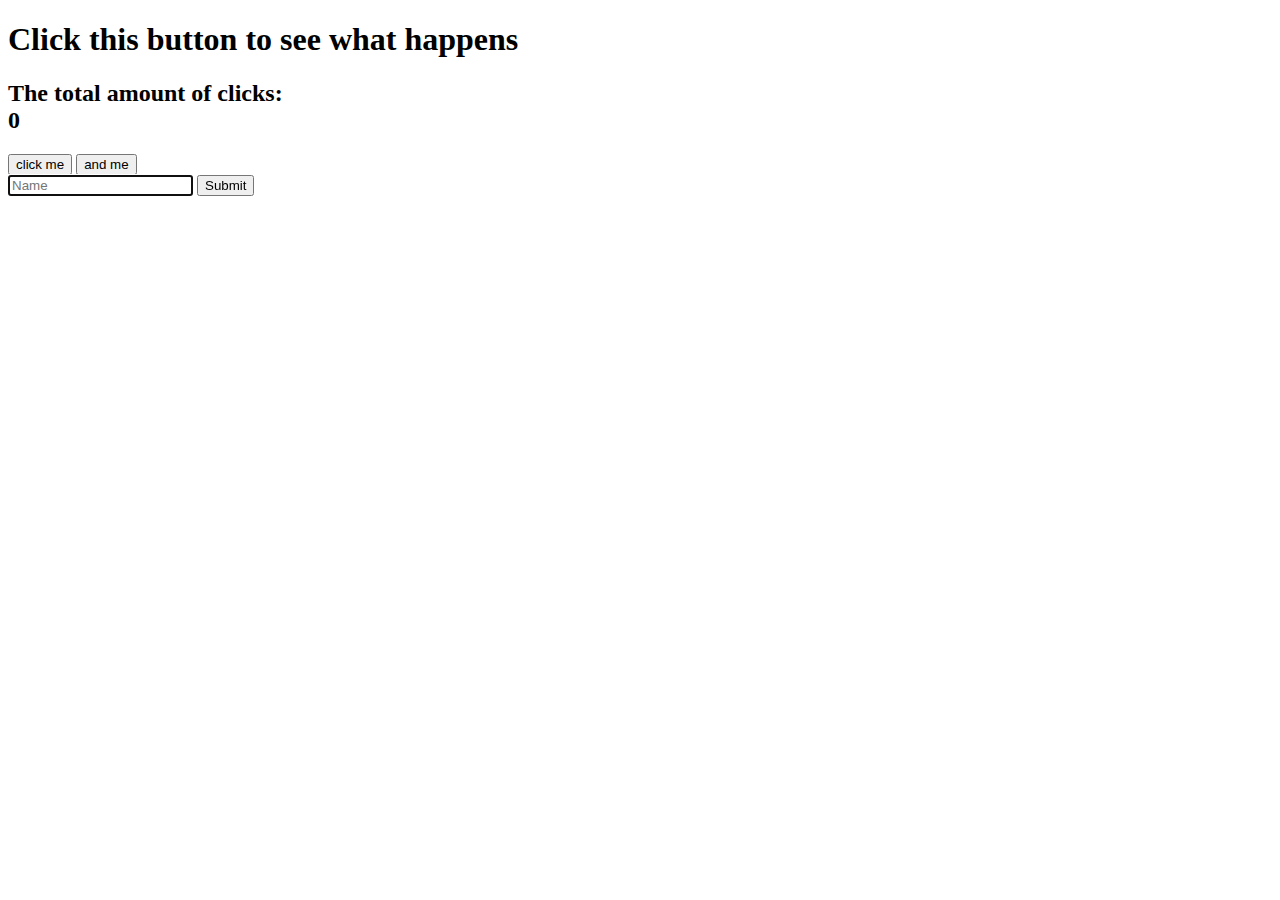
<file: index.html>
<!DOCTYPE html>
<html lang="en">
<head>
    <meta charset="UTF-8">
    <meta http-equiv="X-UA-Compatible" content="IE=edge">
    <meta name="viewport" content="width=device-width, initial-scale=1.0">
    <title>Mars Flight</title>
    <script src="./index.js"></script>
</head>
<body>
    <h1>Click this button to see what happens</h1>
    <h2>The total amount of clicks:<div id="click-counter">0</div></h2>
    <button>click me</button>
    <button>and me</button>
    <form id="namesubmit">
        <input autofocus id="name" placeholder="Name" type="text">
        <input type="submit">
    </form>
</body>
</html>
</file>
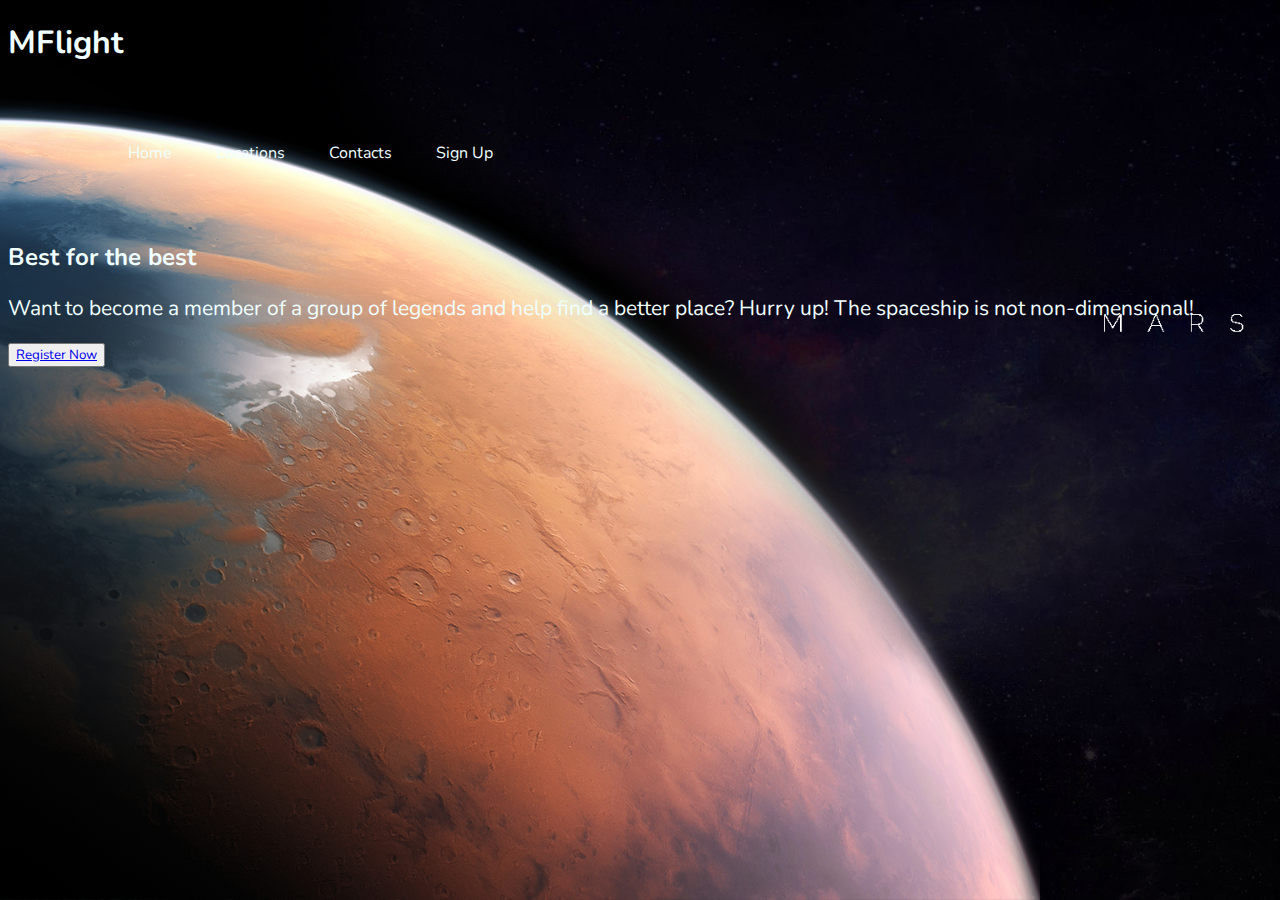
<file: mars-flight/index.html>
<!DOCTYPE html>
<html lang="en">

<head>
    <meta charset="UTF-8">
    <meta http-equiv="X-UA-Compatible" content="IE=edge">
    <meta name="viewport" content="width=device-width, initial-scale=1.0">
    <title>MFlight</title>
    <script src="./script.js"></script>
    <link rel="stylesheet" href="./main.css">
    <link rel="preconnect" href="https://fonts.googleapis.com">
    <link rel="preconnect" href="https://fonts.gstatic.com" crossorigin>
    <link href="https://fonts.googleapis.com/css2?family=Nunito:wght@300&display=swap" rel="stylesheet">
    <link rel="preconnect" href="https://fonts.googleapis.com">
    <link rel="preconnect" href="https://fonts.gstatic.com" crossorigin>
    <link href="https://fonts.googleapis.com/css2?family=Nunito:wght@300;800&display=swap" rel="stylesheet">

</head>

<body>
    <div class="menu">
        <h1 class="mflight">MFlight</h1>
        <div class="navbar">
            <nav>
            <ul>
                <li><a href="index.html">Home</a></li>
                <li><a>Locations</a></li>
                <li><a>Contacts</a></li>
                <li><a>Sign Up</a></li>
            </ul>
        </nav>
        </div>
    </div>

    <h2>Best for the best</h2>
    <p class="usermessage"> Want to become a member of a group of legends and help find a better place?
        Hurry up! The spaceship is not non-dimensional!
    </p>
    <button id="register"><a href="reg-page.html">Register Now</a></button>
</body>

</html>
</file>
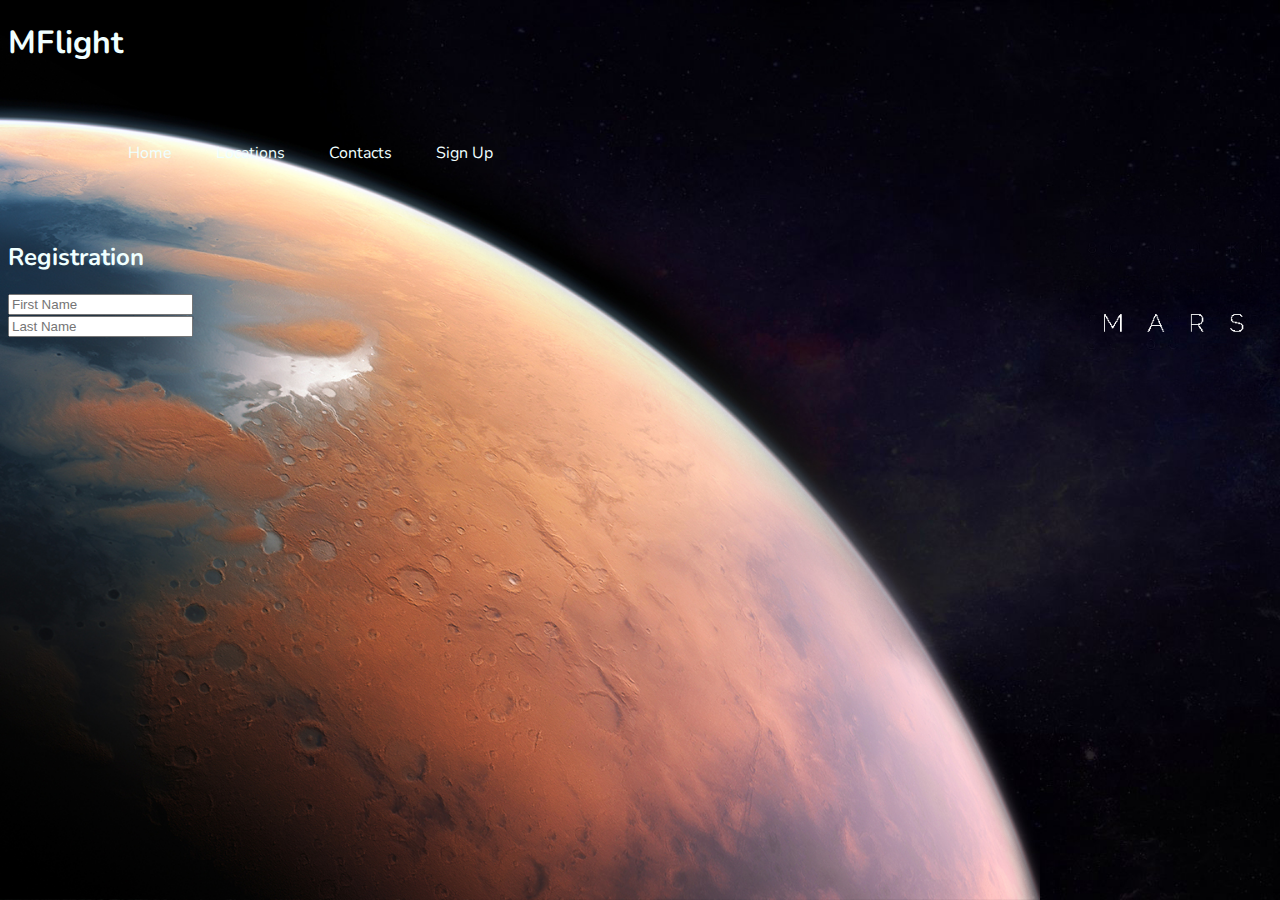
<file: mars-flight/reg-page.html>
<!DOCTYPE html>
<html lang="en">

<head>
    <meta charset="UTF-8">
    <meta http-equiv="X-UA-Compatible" content="IE=edge">
    <meta name="viewport" content="width=
    , initial-scale=1.0">
    <title>Document</title>
    <script src="./index.js"></script>
    <link rel="stylesheet" href="./main.css">
    <link rel="preconnect" href="https://fonts.googleapis.com">
    <link rel="preconnect" href="https://fonts.gstatic.com" crossorigin>
    <link href="https://fonts.googleapis.com/css2?family=Nunito:wght@300&display=swap" rel="stylesheet">
    <link rel="preconnect" href="https://fonts.googleapis.com">
    <link rel="preconnect" href="https://fonts.gstatic.com" crossorigin>
    <link href="https://fonts.googleapis.com/css2?family=Nunito:wght@300;800&display=swap" rel="stylesheet">

</head>

<body>
    <div class="menu">
        <h1 class="mflight">MFlight</h1>
        <div class="navbar">
            <nav>
                <ul>
                    <li><a href="index.html">Home</a></li>
                    <li><a>Locations</a></li>
                    <li><a>Contacts</a></li>
                    <li><a>Sign Up</a></li>
                </ul>
            </nav>
        </div>
    </div>
    <h2>Registration</h2>
    <form id="registration">
        <div class="input-fields">
            <input id="name" placeholder="First Name" type="text"><br>
            <input id="lastname" placeholder="Last Name" type="text">
        </div>
    </form>
</body>

</html>
</file>
<file: mars-flight/main.css>
body {
    font-family: 'Nunito', sans-serif;
    background-image: url(./pictures/mars-background.jpeg);
    background-size: 100% auto;
    background-repeat: no-repeat;
    min-height: 100%;
    background-repeat: no-repeat;
    background-attachment: fixed;
    background-position: center;
    background-size: cover;
    color: azure;
}

h1, button {
    font-family: 'Nunito', sans-serif;
}

.mflight {
    color: azure;
}

.navbar {
    width: 100%;
    height: 15vh;
    margin: auto;
    display: flex;
    align-items: center;
}
nav{
    flex: 1;
    padding-left: 60px;
}

nav ul li {
    display: inline-block;
    list-style: none;
    margin: 0px 20px;
}

nav ul li a {
    text-decoration: none;
    color: azure;
}

.usermessage {
    font-size: 21px;
}
</file>
